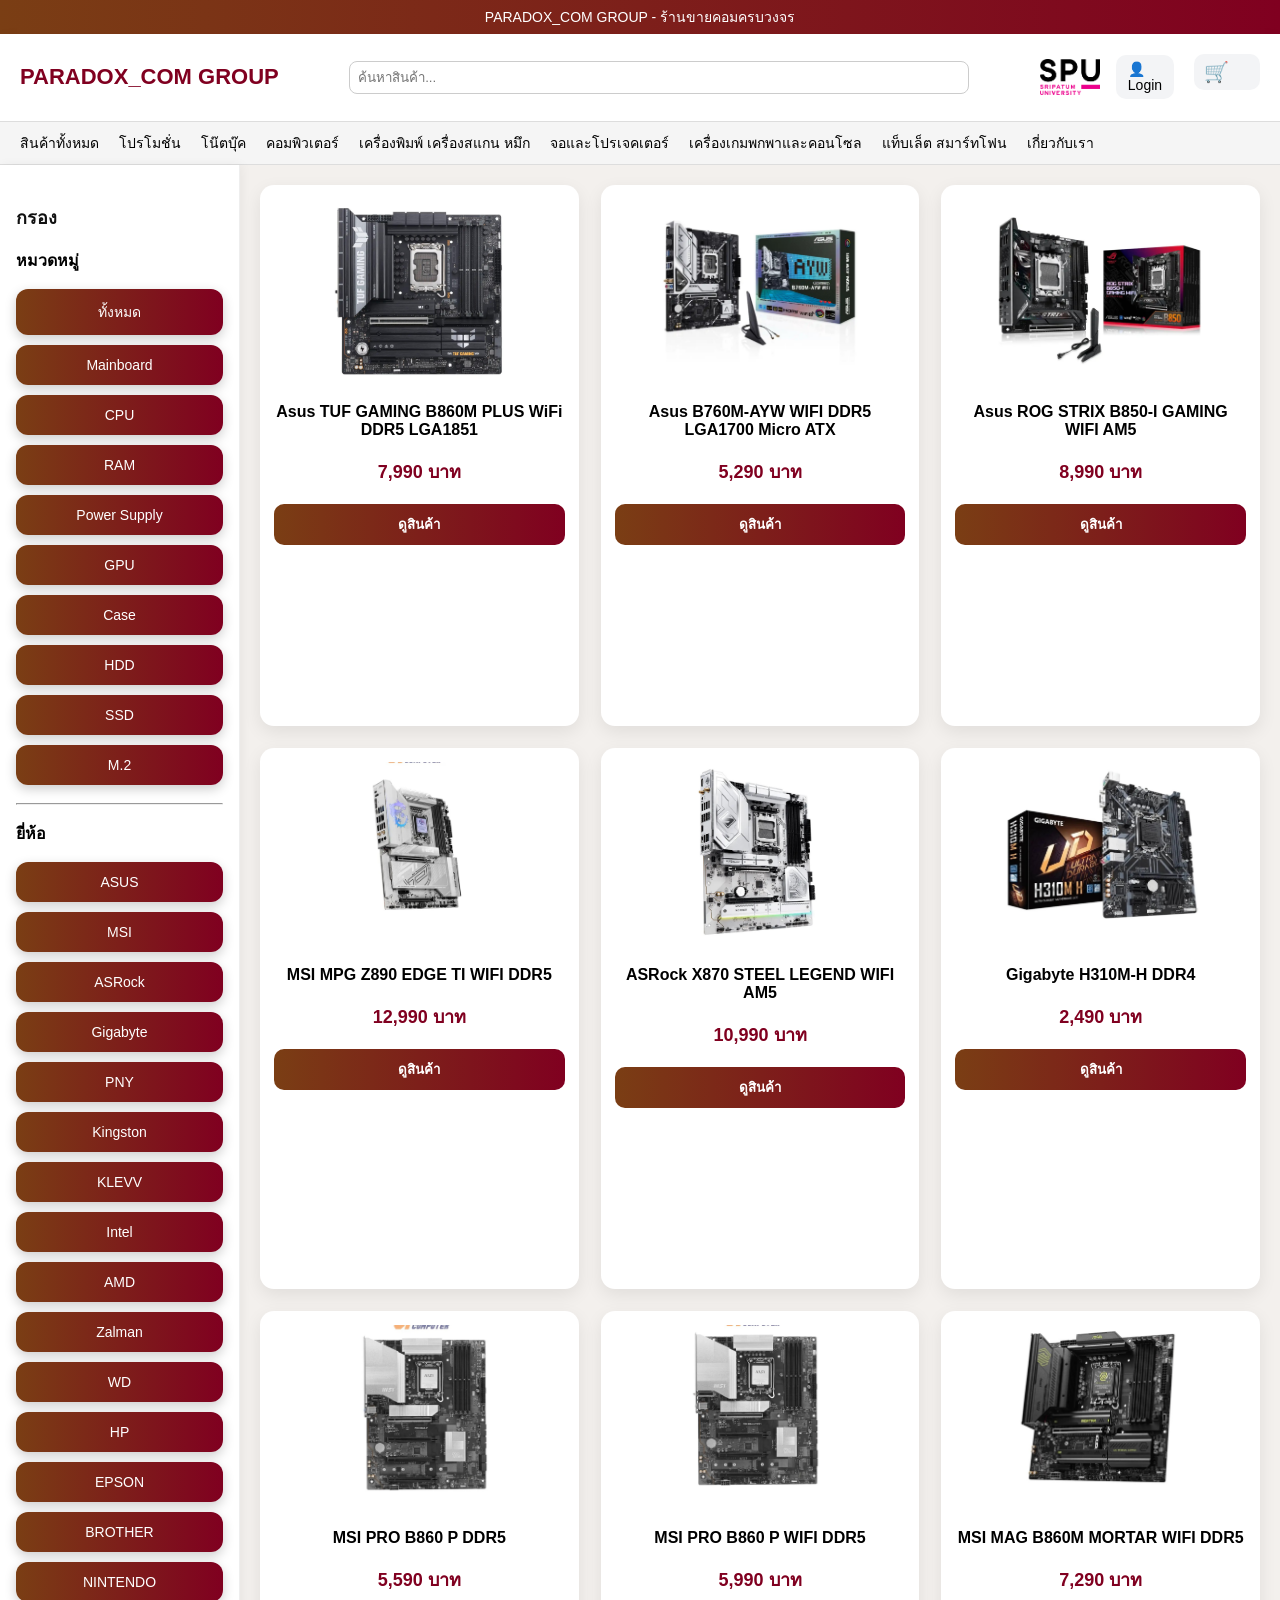
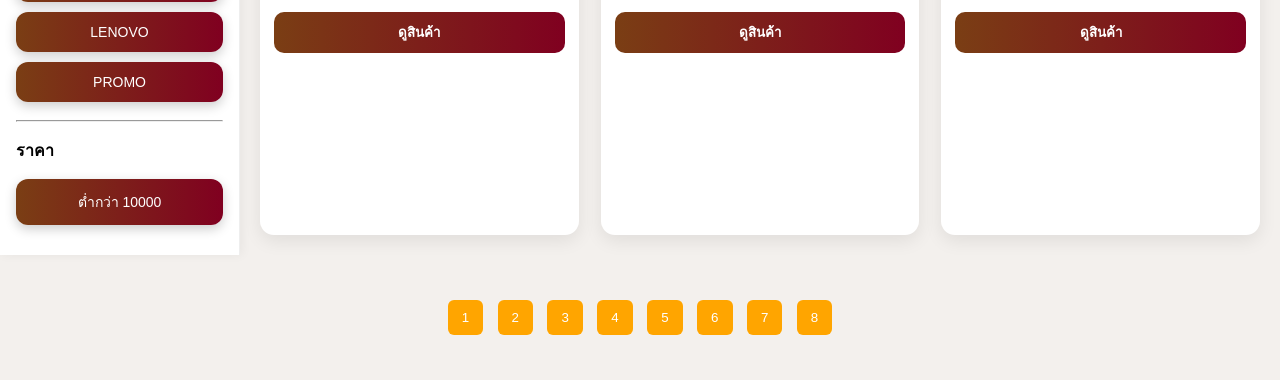
<file: index.html>
<!DOCTYPE html>
<html lang="th">

<head>

<meta charset="UTF-8">

<meta name="viewport"
content="width=device-width, initial-scale=1.0">

<title>PARADOX_COM GROUP</title>

<link rel="stylesheet"
href="style.css">

</head>

<body>

<!-- 🔶 TOP BAR -->

<div class="topbar">
PARADOX_COM GROUP - ร้านขายคอมครบวงจร
</div>


<!-- 🔷 NAVBAR -->

<div class="navbar">

<h2 class="logo">
 PARADOX_COM GROUP
</h2>

<input 
class="search" 
type="text"
placeholder="ค้นหาสินค้า..."
onkeyup="searchProduct(this.value)"
>

<div id="userBox"
class="user-box">

<!-- LOGO มหาลัย -->

<img 
src="images/1.png" 
class="uni-logo">

<a
href="login.html"
class="login-btn"
id="loginBtn">

👤 Login

</a>

<span id="userName"
class="user-name">
</span>

<button 
onclick="logout()"
id="logoutBtn"
class="logout-btn">

Logout

</button>

<a href="cart.html"
class="cart-btn">

🛒

</a>

</div>

</div>


<!-- 🔽 MENU -->

<div class="menu">


<a href="#" onclick="filter('all'); return false;">
สินค้าทั้งหมด
</a>

<a href="promotion.html">
โปรโมชั่น
</a>


<a href="#" onclick="filter('laptop'); return false;">
โน๊ตบุ๊ค
</a>

<a href="#" onclick="filter('pc'); return false;">
คอมพิวเตอร์
</a>

<a href="#" onclick="filter('printer'); return false;">
เครื่องพิมพ์ เครื่องสแกน หมึก
</a>

<a href="#" onclick="filter('monitor'); return false;">
จอและโปรเจคเตอร์
</a>

<a href="#" onclick="filter('console'); return false;">
เครื่องเกมพกพาและคอนโซล
</a>

<a href="#" onclick="filter('tablet'); return false;">
แท็บเล็ต สมาร์ทโฟน
</a>

<a href="about.html">เกี่ยวกับเรา</a>

</div>


<!-- 🎯 MAIN -->

<div class="main">

<!-- 🔹 SIDEBAR -->

<div class="sidebar">

<h3>กรอง</h3>

<p><b>หมวดหมู่</b></p>

<button onclick="filter('all')">
ทั้งหมด
</button>

<button onclick="filter('Mainboard')">
Mainboard
</button>

<button onclick="filter('CPU')">
CPU
</button>

<button onclick="filter('RAM')">
RAM
</button>

<button onclick="filter('PowerSupply')">
Power Supply
</button>

<button onclick="filter('GPU')">
GPU
</button>

<button onclick="filter('Case')">
Case
</button>

<button onclick="filter('HDD')">
HDD
</button>

<button onclick="filter('SSD')">
SSD
</button>

<button onclick="filter('M.2')">
M.2
</button>

<hr>

<p><b>ยี่ห้อ</b></p>

<div id="brandBox">
</div>

<hr>

<p><b>ราคา</b></p>

<button onclick="cheap()">
ต่ำกว่า 10000
</button>

</div>


<!-- 🔹 PRODUCTS -->

<div id="products">

<!-- สินค้าจะถูกโหลดจาก script.js -->

</div>

</div>



<!-- SCRIPT -->

<script src="script.js"></script>

<script>

/* LOGIN STATUS */

function checkLogin(){

let isLogin =
localStorage.getItem("isLogin");

let username =
localStorage.getItem("loginUser");

if(isLogin === "true"){

document.getElementById("loginLink").style.display =
"none";

document.getElementById("userName").innerText =
"👋 " + username;

document.getElementById("logoutBtn").style.display =
"inline-block";

}
else{

document.getElementById("logoutBtn").style.display =
"none";

}

}


/* LOGOUT */

function logout(){

localStorage.removeItem("isLogin");

localStorage.removeItem("loginUser");

alert("ออกจากระบบแล้ว");

window.location.href =
"index.html";

}


checkLogin();

</script>


<script>

/* โหลดชื่อ */

let username =
localStorage.getItem("username");

if (username) {

/* เปลี่ยนเป็นชื่อ */

document.getElementById("loginBtn").innerHTML =
"👤 " + username;

}

</script>

</body>

</html>
</file>
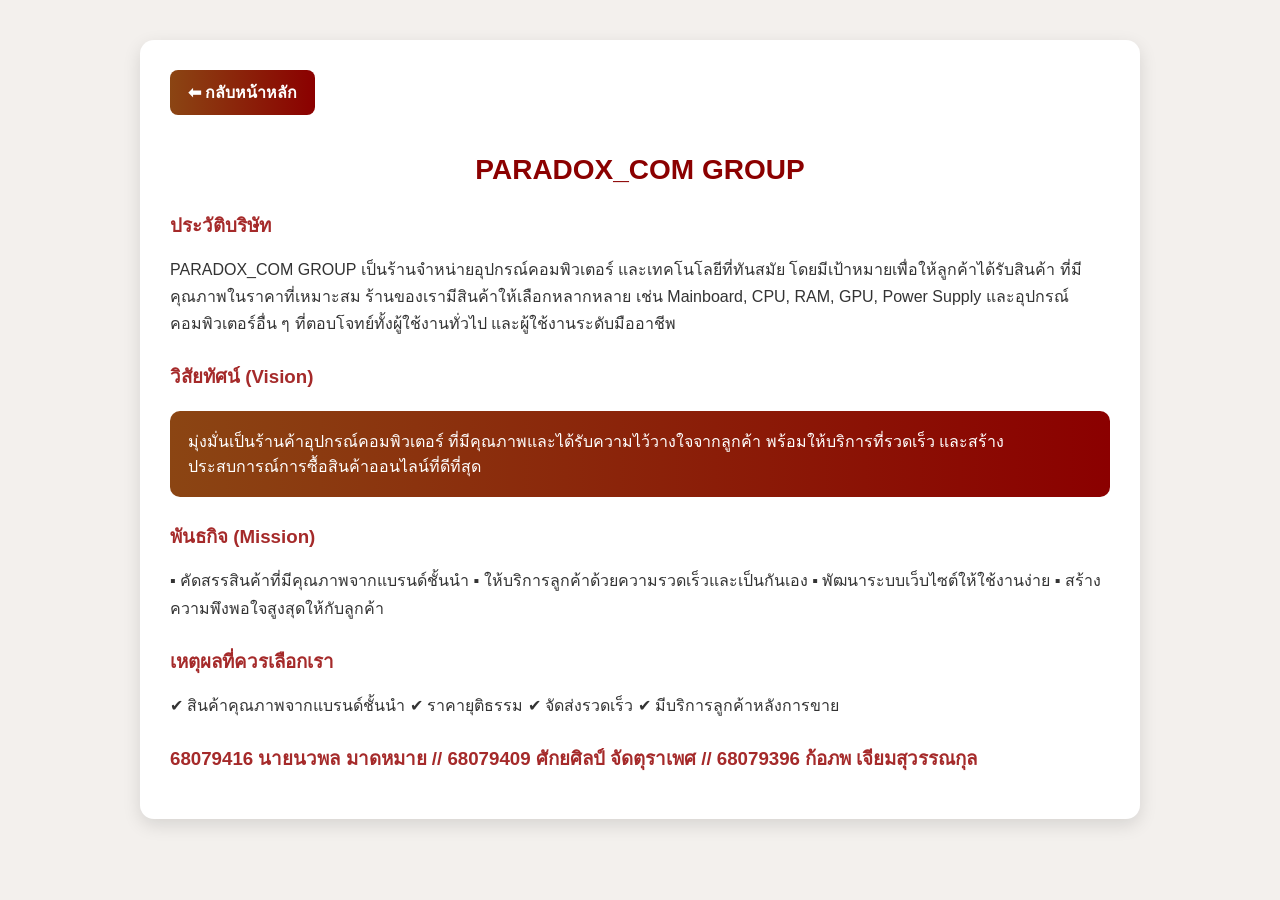
<file: about.html>
<!DOCTYPE html>
<html lang="th">

<head>

<meta charset="UTF-8">

<meta name="viewport"
content="width=device-width, initial-scale=1.0">

<title>เกี่ยวกับเรา | PARADOX_COM GROUP</title>

<link rel="stylesheet" href="style.css">

<style>

/* ===== About Page Style ===== */

.about-container {

max-width: 1000px;

margin: 40px auto;

background: white;

padding: 30px;

border-radius: 14px;

box-shadow: 0 6px 18px rgba(0,0,0,0.12);

}


/* หัวข้อหลัก */

.about-title {

text-align: center;

font-size: 28px;

color: #8b0000;

margin-bottom: 20px;

}


/* หัวข้อย่อย */

.about-section h3 {

color: #a52a2a;

margin-top: 25px;

margin-bottom: 10px;

}


/* ข้อความ */

.about-section p {

line-height: 1.7;

color: #333;

}


/* กล่องวิสัยทัศน์ */

.about-box {

background: linear-gradient(
to right,
#8b4513,
#8b0000
);

color: white;

padding: 18px;

border-radius: 10px;

margin-top: 20px;

}


/* ปุ่มกลับ */

.back-home {

display: inline-block;

background: linear-gradient(
to right,
#8b4513,
#8b0000
);

color: white;

padding: 10px 18px;

border-radius: 8px;

text-decoration: none;

font-weight: bold;

margin-bottom: 20px;

transition: 0.3s;

}

.back-home:hover {

opacity: 0.85;

}

</style>

</head>

<body>


<div class="about-container">

<!-- ปุ่มกลับหน้าหลัก -->

<a href="index.html"
class="back-home">

⬅ กลับหน้าหลัก

</a>


<h1 class="about-title">

PARADOX_COM GROUP

</h1>


<div class="about-section">

<h3>ประวัติบริษัท</h3>

<p>

PARADOX_COM GROUP เป็นร้านจำหน่ายอุปกรณ์คอมพิวเตอร์
และเทคโนโลยีที่ทันสมัย
โดยมีเป้าหมายเพื่อให้ลูกค้าได้รับสินค้า
ที่มีคุณภาพในราคาที่เหมาะสม

ร้านของเรามีสินค้าให้เลือกหลากหลาย
เช่น Mainboard, CPU, RAM, GPU,
Power Supply และอุปกรณ์คอมพิวเตอร์อื่น ๆ
ที่ตอบโจทย์ทั้งผู้ใช้งานทั่วไป
และผู้ใช้งานระดับมืออาชีพ

</p>


<h3>วิสัยทัศน์ (Vision)</h3>

<div class="about-box">

มุ่งมั่นเป็นร้านค้าอุปกรณ์คอมพิวเตอร์
ที่มีคุณภาพและได้รับความไว้วางใจจากลูกค้า
พร้อมให้บริการที่รวดเร็ว
และสร้างประสบการณ์การซื้อสินค้าออนไลน์ที่ดีที่สุด

</div>


<h3>พันธกิจ (Mission)</h3>

<p>

▪ คัดสรรสินค้าที่มีคุณภาพจากแบรนด์ชั้นนำ  
▪ ให้บริการลูกค้าด้วยความรวดเร็วและเป็นกันเอง  
▪ พัฒนาระบบเว็บไซต์ให้ใช้งานง่าย  
▪ สร้างความพึงพอใจสูงสุดให้กับลูกค้า  

</p>


<h3>เหตุผลที่ควรเลือกเรา</h3>

<p>

✔ สินค้าคุณภาพจากแบรนด์ชั้นนำ  
✔ ราคายุติธรรม  
✔ จัดส่งรวดเร็ว  
✔ มีบริการลูกค้าหลังการขาย  

<h3>68079416 นายนวพล มาดหมาย // 68079409 ศักยศิลป์ จัดตุราเพศ //  68079396 ก้อภพ เจียมสุวรรณกุล
</h3>
</p>

</div>

</div>


</body>

</html>
</file>
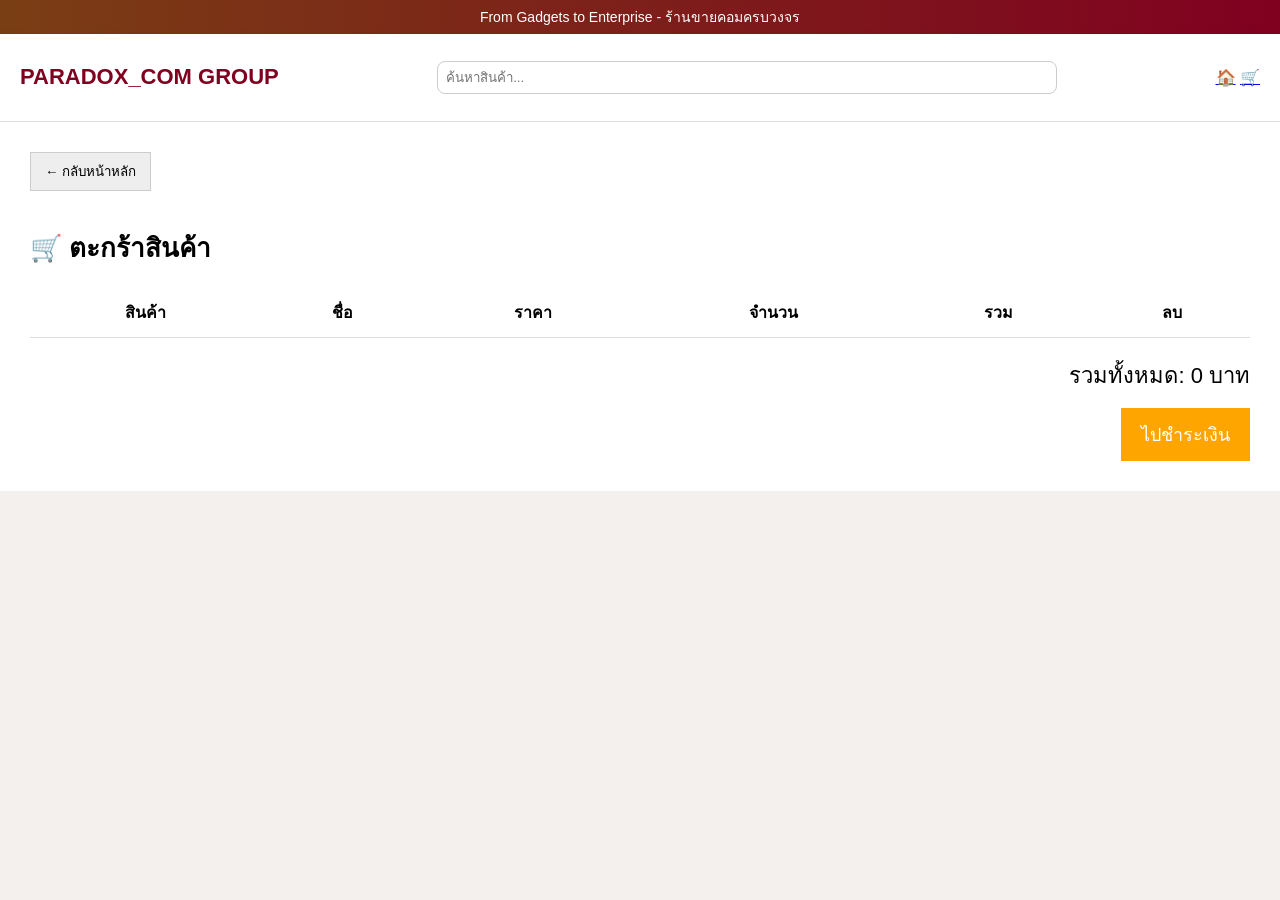
<file: cart.html>
<!DOCTYPE html>
<html lang="th">

<head>
<meta charset="UTF-8">
<meta name="viewport" content="width=device-width, initial-scale=1.0">

<title>Cart</title>

<link rel="stylesheet" href="style.css">

<style>

/* ===== cart เท่านั้น ===== */

.cart-container{

padding:30px;
background:white;

}

.cart-title{

font-size:26px;
margin-bottom:20px;

}

.cart-table{

width:100%;
border-collapse: collapse;

}

.cart-table th,
.cart-table td{

padding:12px;
border-bottom:1px solid #ddd;
text-align:center;

}

.cart-img{

width:70px;
height:70px;

object-fit:cover;

}

.qty-btn{

width:30px;
height:30px;
cursor:pointer;

}

.remove-btn{

background:red;
color:white;

border:none;
padding:6px 10px;
cursor:pointer;

}

.total-box{

margin-top:20px;
text-align:right;
font-size:22px;

}

.checkout-btn{

margin-top:15px;
padding:12px 20px;

background:orange;
color:white;

border:none;

font-size:18px;
cursor:pointer;

}

.back-btn{

margin-bottom:15px;

padding:8px 14px;

background:#eee;

border:1px solid #ccc;

cursor:pointer;

}

</style>

</head>

<body>

<div class="topbar">
From Gadgets to Enterprise - ร้านขายคอมครบวงจร
</div>

<div class="navbar">

<h2 class="logo"> PARADOX_COM GROUP</h2>

<input class="search" placeholder="ค้นหาสินค้า...">

<div>
<a href="index.html">🏠</a>
<a href="cart.html">🛒</a>
</div>

</div>

<div class="cart-container">

<button class="back-btn" onclick="goHome()">
← กลับหน้าหลัก
</button>

<h2 class="cart-title">
🛒 ตะกร้าสินค้า
</h2>

<table class="cart-table">

<thead>

<tr>

<th>สินค้า</th>
<th>ชื่อ</th>
<th>ราคา</th>
<th>จำนวน</th>
<th>รวม</th>
<th>ลบ</th>

</tr>

</thead>

<tbody id="cartBody">

</tbody>

</table>

<div class="total-box">

รวมทั้งหมด:
<span id="totalPrice">
0
</span>
บาท

<br>

<button class="checkout-btn"
onclick="goCheckout()">
ไปชำระเงิน
</button>

</div>

</div>


<script>

/* =====================
โหลด cart
===================== */

function loadCart(){

let cart =
JSON.parse(
localStorage.getItem("cart")
) || [];

let body =
document.getElementById("cartBody");

body.innerHTML = "";

let total = 0;

cart.forEach((item,index)=>{

let sum =
item.price * item.qty;

total += sum;

body.innerHTML += `

<tr>

<td>
<img src="${item.image}" class="cart-img">
</td>

<td>
${item.name}
</td>

<td>
${item.price.toLocaleString()}
</td>

<td>

<button class="qty-btn"
onclick="minusQty(${index})">
-
</button>

${item.qty}

<button class="qty-btn"
onclick="plusQty(${index})">
+
</button>

</td>

<td>
${sum.toLocaleString()}
</td>

<td>

<button class="remove-btn"
onclick="removeItem(${index})">
ลบ
</button>

</td>

</tr>

`;

});

document.getElementById("totalPrice").innerText =
total.toLocaleString();

}


/* เพิ่มจำนวน */

function plusQty(i){

let cart =
JSON.parse(localStorage.getItem("cart"));

cart[i].qty++;

localStorage.setItem(
"cart",
JSON.stringify(cart)
);

loadCart();

}


/* ลดจำนวน */

function minusQty(i){

let cart =
JSON.parse(localStorage.getItem("cart"));

if(cart[i].qty > 1){

cart[i].qty--;

}

localStorage.setItem(
"cart",
JSON.stringify(cart)
);

loadCart();

}


/* ลบสินค้า */

function removeItem(i){

let cart =
JSON.parse(localStorage.getItem("cart"));

cart.splice(i,1);

localStorage.setItem(
"cart",
JSON.stringify(cart)
);

loadCart();

}


/* กลับหน้าแรก */

function goHome(){

window.location.href =
"index.html";

}


/* ไป checkout */

function goCheckout(){

let cart =
JSON.parse(
localStorage.getItem("cart")
);

if(!cart || cart.length === 0){

alert("ตะกร้ายังว่างอยู่");

return;

}

window.location.href =
"checkout.html";

}


/* โหลด */

loadCart();

</script>
<script>

/* โหลดสถานะ login */

function checkLogin(){

let isLogin =
localStorage.getItem("isLogin");

let username =
localStorage.getItem("loginUser");


if(isLogin === "true"){

document.getElementById("loginLink").style.display = "none";

document.getElementById("userName").innerText =
"👋 " + username;

document.getElementById("logoutBtn").style.display =
"inline-block";

}
else{

document.getElementById("logoutBtn").style.display =
"none";

}

}


/* logout */

function logout(){

localStorage.removeItem("isLogin");
localStorage.removeItem("loginUser");

alert("ออกจากระบบแล้ว");

window.location.href =
"index.html";

}


/* เรียก */

checkLogin();

</script>

</body>
</html>
</file>
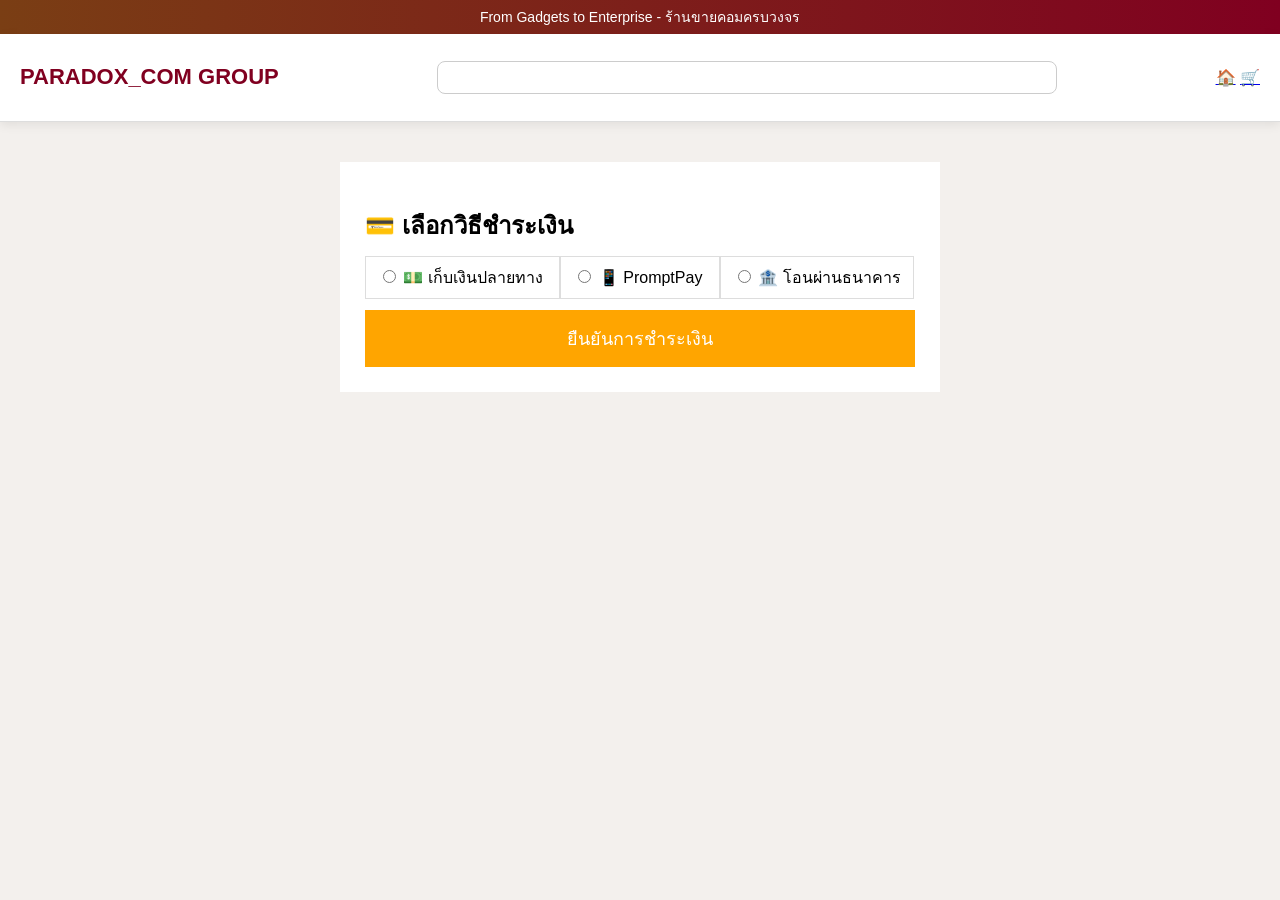
<file: checkout.html>
<!DOCTYPE html>
<html lang="th">

<head>

<meta charset="UTF-8">
<meta name="viewport" content="width=device-width, initial-scale=1.0">

<title>Checkout</title>

<link rel="stylesheet" href="style.css">

<style>

.checkout-box{

max-width:600px;
margin:40px auto;

background:white;
padding:25px;

}

.payment-option{

border:1px solid #ddd;

padding:12px;

margin-bottom:10px;

cursor:pointer;

}

.payment-option:hover{

border:2px solid orange;

}

.pay-btn{

width:100%;

padding:14px;

background:orange;

color:white;

border:none;

font-size:18px;

margin-top:20px;

cursor:pointer;

}

</style>

</head>

<body>

<div class="topbar">
From Gadgets to Enterprise - ร้านขายคอมครบวงจร
</div>

<div class="navbar">

<h2 class="logo"> PARADOX_COM GROUP</h2>

<input class="search">

<div>
<a href="index.html">🏠</a>
<a href="cart.html">🛒</a>
</div>

</div>


<div class="checkout-box">

<h2>💳 เลือกวิธีชำระเงิน</h2>

<label class="payment-option">

<input type="radio"
name="pay"
value="cod">

💵 เก็บเงินปลายทาง

</label>

<label class="payment-option">

<input type="radio"
name="pay"
value="promptpay">

📱 PromptPay

</label>

<label class="payment-option">

<input type="radio"
name="pay"
value="bank">

🏦 โอนผ่านธนาคาร

</label>


<button class="pay-btn"
onclick="confirmPayment()">

ยืนยันการชำระเงิน

</button>

</div>


<script>

function confirmPayment(){

let pay =
document.querySelector(
'input[name="pay"]:checked'
);

if(!pay){

alert("กรุณาเลือกวิธีชำระเงิน");

return;

}

alert("สั่งซื้อสำเร็จ 🎉");

// ล้าง cart
localStorage.removeItem("cart");

// กลับหน้าแรก
window.location.href =
"index.html";

}

</script>

</body>
</html>
</file>
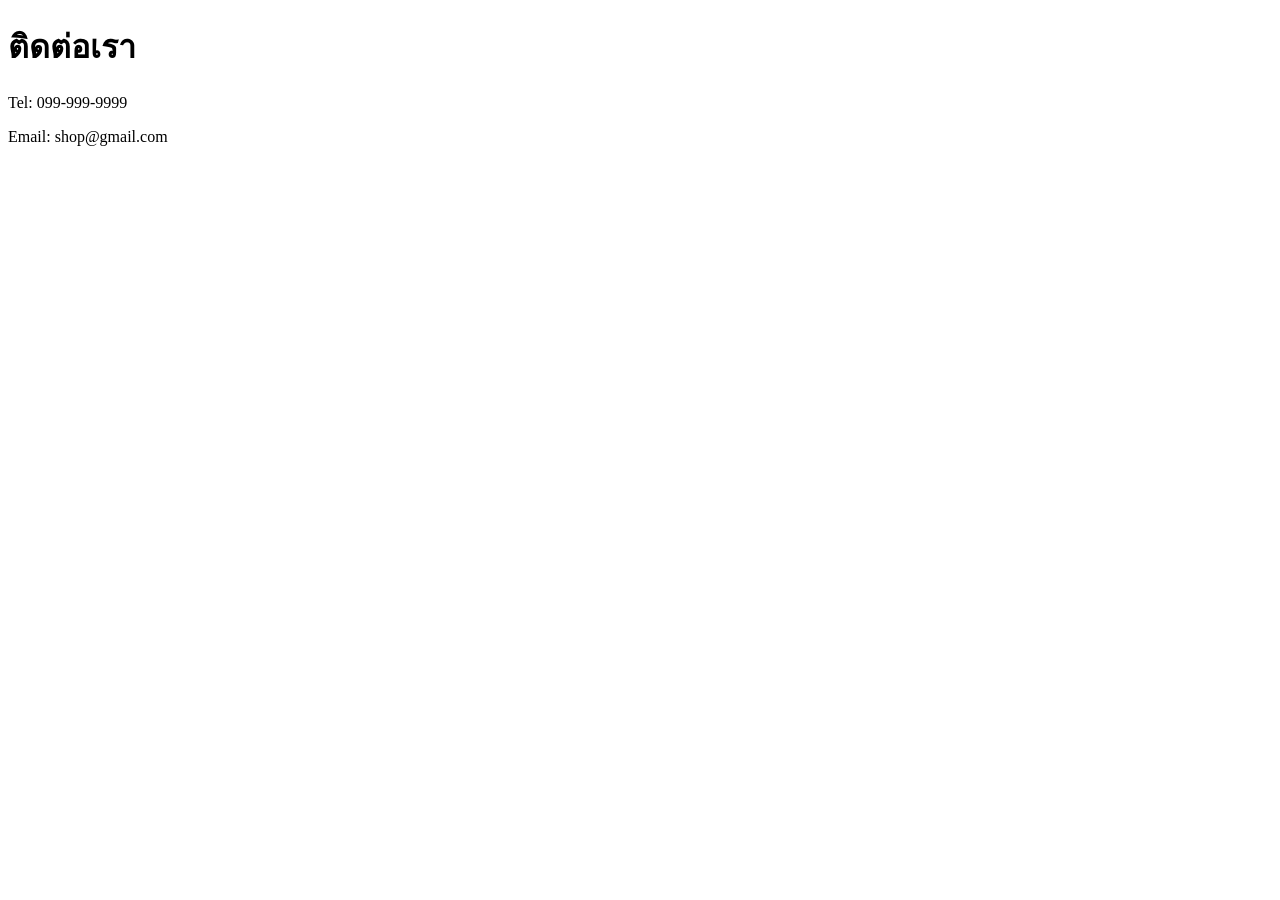
<file: contact.html>
<!DOCTYPE html>
<html>
<head>
    <meta name="viewport" content="width=device-width, initial-scale=1.0">
    <title>Contact</title>
</head>
<body>

<h1>ติดต่อเรา</h1>
<p>Tel: 099-999-9999</p>
<p>Email: shop@gmail.com</p>

</body>
</html>
</file>
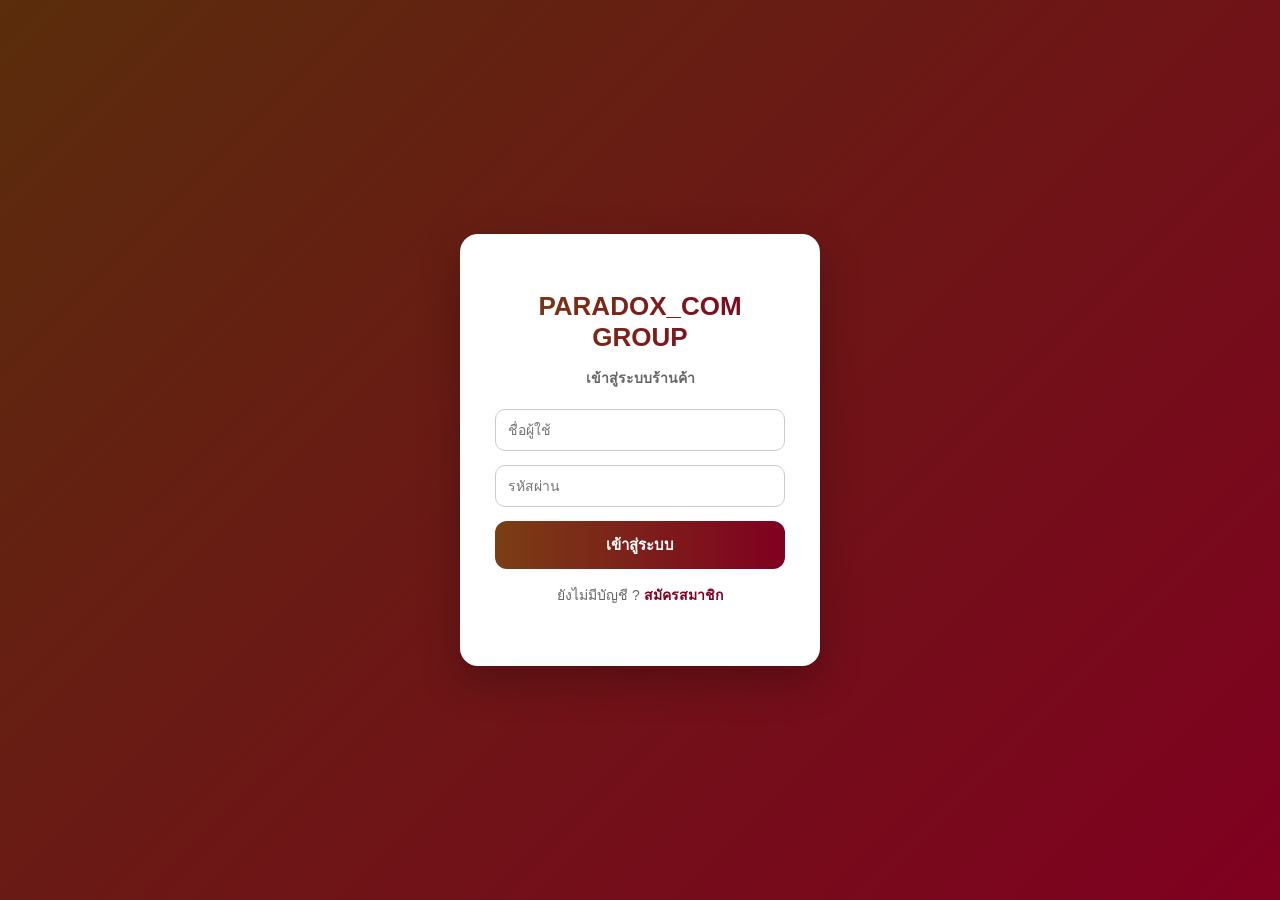
<file: login.html>
<!DOCTYPE html>
<html lang="th">

<head>

<meta charset="UTF-8">

<meta name="viewport"
content="width=device-width, initial-scale=1.0">

<title>Login | PARADOX_COM GROUP</title>

<link rel="stylesheet" href="style.css">

</head>

<body class="login-page">

<div class="login-container">

<h1 class="form-title">
PARADOX_COM GROUP
</h1>

<p class="form-subtitle">
เข้าสู่ระบบร้านค้า
</p>

<form onsubmit="loginUser(event)">

<input
type="text"
id="username"
placeholder="ชื่อผู้ใช้"
required>

<input
type="password"
placeholder="รหัสผ่าน"
required>

<button
type="submit"
class="theme-btn">

เข้าสู่ระบบ

</button>

<p class="form-link">

ยังไม่มีบัญชี ?
<a href="register.html">

สมัครสมาชิก

</a>

</p>

</form>

</div>


<script>

function loginUser(event) {

event.preventDefault();

/* ดึงชื่อผู้ใช้ */

let username =
document.getElementById("username").value;

/* เก็บชื่อ */

localStorage.setItem(
"username",
username
);

/* ไปหน้าหลัก */

window.location.href =
"index.html";

}

</script>

</body>

</html>
</file>
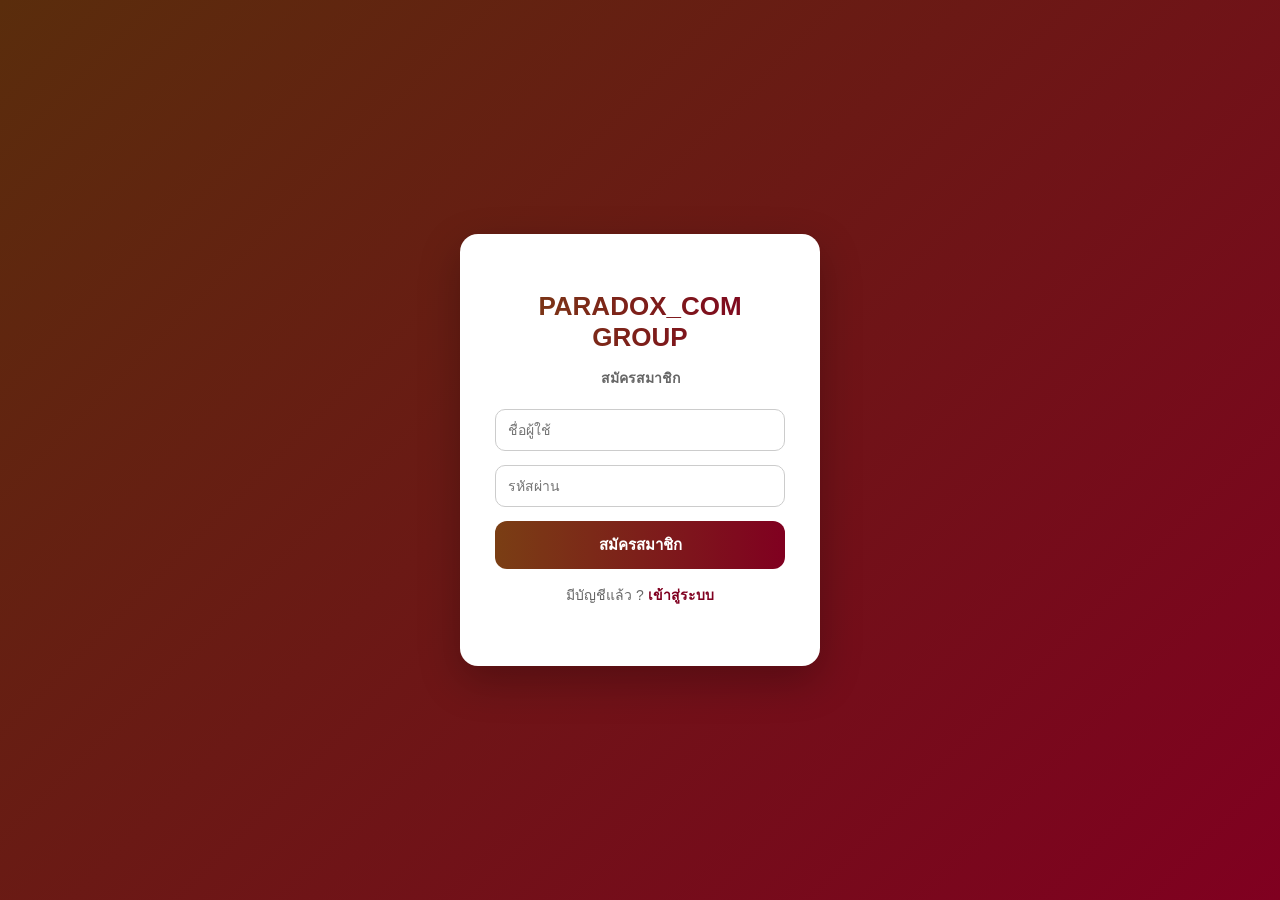
<file: register.html>
<!DOCTYPE html>
<html lang="th">

<head>

<meta charset="UTF-8">

<meta name="viewport"
content="width=device-width, initial-scale=1.0">

<title>สมัครสมาชิก | PARADOX_COM GROUP</title>

<link rel="stylesheet" href="style.css">

</head>

<body class="login-page">

<div class="login-container">

<h1 class="form-title">
PARADOX_COM GROUP
</h1>

<p class="form-subtitle">
สมัครสมาชิก
</p>

<!-- สมัครเสร็จไป login -->
<form action="login.html">

<input
type="text"
placeholder="ชื่อผู้ใช้"
required
>

<input
type="password"
placeholder="รหัสผ่าน"
required
>

<button
type="submit"
class="theme-btn"
>

สมัครสมาชิก

</button>

<p class="form-link">

มีบัญชีแล้ว ?
<a href="login.html">

เข้าสู่ระบบ

</a>

</p>

</form>

</div>

</body>

</html>
</file>
<file: style.css>
/* ===================== */
/* THEME COLOR */
/* ===================== */

:root {

--brown-dark: #5a2d0c;
--brown: #7a3e14;
--brown-light: #a0522d;

--maroon: #800020;
--maroon-dark: #5c0018;

--gradient-main:
linear-gradient(
to right,
#7a3e14,
#800020
);

--gradient-hover:
linear-gradient(
to right,
#a0522d,
#5c0018
);

}

/* ===================== */
/* RESET */
/* ===================== */

* {
box-sizing: border-box;
}

body {

margin: 0;

font-family: Arial, sans-serif;

background: #f3f0ed;

}

/* ===================== */
/* TOP BAR */
/* ===================== */

.topbar {

background: var(--gradient-main);

color: white;

text-align: center;

padding: 6px;

font-size: 14px;

}

/* ===================== */
/* NAVBAR */
/* ===================== */

.navbar {

display: flex;

justify-content: space-between;

align-items: center;

padding: 12px 20px;

border-bottom: 1px solid #ddd;

background: white;

flex-wrap: wrap;

box-shadow: 0 3px 10px rgba(0,0,0,0.08);

}

.logo {

color: var(--maroon);

font-weight: bold;

font-size: 22px;

}

.search {

width: 50%;

padding: 8px;

border: 1px solid #ccc;

border-radius: 8px;

}

/* ========================= */
/* USER BOX */
/* ========================= */

.user-box {

display: flex;

align-items: center;

gap: 10px;

}

.login-btn {

display: flex;

align-items: center;

gap: 5px;

padding: 6px 12px;

background: #f3f4f6;

border-radius: 10px;

text-decoration: none;

color: black;

font-size: 14px;

transition: 0.2s;

}

.login-btn:hover {

background: #e5e7eb;

}

.logout-btn {

padding: 6px 12px;

background: var(--maroon);

color: white;

border: none;

border-radius: 8px;

cursor: pointer;

font-size: 13px;

display: none;

}

.navbar .cart-btn {

font-size: 20px;

padding: 6px 10px;

border-radius: 10px;

background: #f3f4f6;

text-decoration: none;

}

/* ===================== */
/* UNIVERSITY LOGO */
/* ===================== */

.uni-logo {

height: 36px;

width: auto;

object-fit: contain;

margin-right: 6px;

}

/* ===================== */
/* MENU */
/* ===================== */

.menu {

display: flex;

gap: 20px;

padding: 10px 20px;

background: #f5f5f5;

border-bottom: 1px solid #ddd;

overflow-x: auto;

white-space: nowrap;

}

.menu a {

text-decoration: none;

color: black;

font-size: 14px;

}

.menu a:hover {

color: var(--maroon);

}

/* ===================== */
/* LAYOUT */
/* ===================== */

.main {

display: flex;

}

/* ===================== */
/* SIDEBAR */
/* ===================== */

.sidebar {

width: 240px;

padding: 20px 16px;

background: white;

border-right: 1px solid #eee;

box-shadow: 2px 0 10px rgba(0,0,0,0.05);

}

.sidebar h3 {

font-size: 18px;

font-weight: bold;

margin-bottom: 12px;

color: #111;

}

.sidebar h4 {

font-size: 15px;

font-weight: bold;

margin: 20px 0 12px;

color: #444;

}

/* ===================== */
/* CATEGORY BUTTON */
/* ===================== */

.sidebar button {

width: 100%;

padding: 12px 14px;

margin-bottom: 10px;

background: var(--gradient-main);

color: white;

border: none;

border-radius: 12px;

font-size: 14px;

cursor: pointer;

transition: 0.25s;

box-shadow: 0 4px 12px rgba(0,0,0,0.2);

}

.sidebar button:hover {

background: var(--gradient-hover);

transform: translateY(-2px);

}

.sidebar button:active {

transform: scale(0.97);

}

.sidebar button.active {

background:
linear-gradient(
to right,
#5a2d0c,
#5c0018
);

}

/* ===================== */
/* PRODUCT GRID */
/* ===================== */

#products {

flex: 1;

display: grid;

grid-template-columns: repeat(3, 1fr);

gap: 22px;

padding: 20px;

}

/* ===================== */
/* CARD */
/* ===================== */

.card {

border: none;

padding: 14px;

background: white;

text-align: center;

border-radius: 14px;

transition: 0.25s;

box-shadow: 0 6px 18px rgba(0,0,0,0.08);

}

.card:hover {

transform: translateY(-6px);

box-shadow: 0 12px 28px rgba(0,0,0,0.15);

}

.product-img {

width: 100%;

height: 180px;

object-fit: contain;

margin-bottom: 10px;

}

.card h3 {

font-size: 16px;

margin: 10px 0;

}

.price {

color: var(--maroon);

font-weight: bold;

font-size: 18px;

}

.card button {

background: var(--gradient-main);

border: none;

padding: 10px;

width: 100%;

cursor: pointer;

color: white;

font-weight: bold;

border-radius: 10px;

transition: 0.2s;

}

.card button:hover {

background: var(--gradient-hover);

}

/* ===================== */
/* PRODUCT PAGE */
/* ===================== */

.product-page {

max-width:1200px;

margin:30px auto;

display:flex;

gap:50px;

padding:30px;

background:white;

border-radius:16px;

box-shadow:0 8px 24px rgba(0,0,0,0.1);

flex-wrap:wrap;

}

.product-images {

flex:1;

min-width:320px;

}

.main-image {

width:100%;

height:420px;

object-fit:contain;

background:#f7f7f7;

border-radius:14px;

padding:20px;

}

/* ===================== */
/* BUTTONS */
/* ===================== */

.cart-btn {

width:100%;

padding:12px;

background: var(--gradient-main);

border:none;

color:white;

font-weight:bold;

font-size:16px;

border-radius:12px;

cursor:pointer;

margin-bottom:10px;

transition:0.2s;

}

.cart-btn:hover {

background: var(--gradient-hover);

}

.buy-btn {

width:100%;

padding:12px;

background:
linear-gradient(
to right,
#5a2d0c,
#800020
);

border:none;

color:white;

font-weight:bold;

font-size:16px;

border-radius:12px;

cursor:pointer;

transition:0.2s;

}

.buy-btn:hover {

background:
linear-gradient(
to right,
#a0522d,
#5c0018
);

}

/* ===================== */
/* LOGIN PAGE */
/* ===================== */

.login-page {

height: 100vh;

display: flex;

justify-content: center;

align-items: center;

background: linear-gradient(
135deg,
#5a2d0c,
#800020
);

}

.login-container {

background: white;

padding: 40px 35px;

border-radius: 18px;

width: 360px;

text-align: center;

box-shadow: 0 15px 40px rgba(0,0,0,0.25);

animation: fadeIn 0.5s ease;

}

.login-container h1 {

margin-bottom: 5px;

font-size: 26px;

font-weight: bold;

background: var(--gradient-main);

-webkit-background-clip: text;

-webkit-text-fill-color: transparent;

}

.login-container p {

font-size: 14px;

color: #666;

margin-bottom: 20px;

}

.login-container input {

width: 100%;

padding: 12px;

margin-bottom: 14px;

border-radius: 10px;

border: 1px solid #ccc;

font-size: 14px;

transition: 0.2s;

}

.login-container input:focus {

border-color: var(--maroon);

outline: none;

box-shadow: 0 0 6px rgba(128,0,32,0.4);

}

.login-container button {

width: 100%;

padding: 12px;

background: var(--gradient-main);

border: none;

border-radius: 12px;

color: white;

font-weight: bold;

font-size: 15px;

cursor: pointer;

transition: 0.25s;

}

.login-container button:hover {

background: var(--gradient-hover);

transform: translateY(-2px);

}

@keyframes fadeIn {

from {

opacity: 0;

transform: translateY(20px);

}

to {

opacity: 1;

transform: translateY(0);

}

}

/* ===================== */
/* REGISTER / LOGIN FORM EXTRA */
/* ===================== */

.form-title {

font-size: 26px;

font-weight: bold;

margin-bottom: 5px;

/* gradient ตัวหนังสือ */

background: var(--gradient-main);

-webkit-background-clip: text;

-webkit-text-fill-color: transparent;

}


.form-subtitle {

font-size: 15px;

color: var(--maroon);

font-weight: bold;

margin-bottom: 20px;

}


/* ปุ่มธีม */

.theme-btn {

width: 100%;

padding: 12px;

background: var(--gradient-main);

border: none;

border-radius: 12px;

color: white;

font-weight: bold;

font-size: 15px;

cursor: pointer;

transition: 0.25s;

}

.theme-btn:hover {

background: var(--gradient-hover);

transform: translateY(-2px);

}


.form-link {

margin-top: 15px;

font-size: 13px;

}

.form-link a {

color: var(--maroon);

font-weight: bold;

text-decoration: none;

}

.form-link a:hover {

text-decoration: underline;

}
</file>
